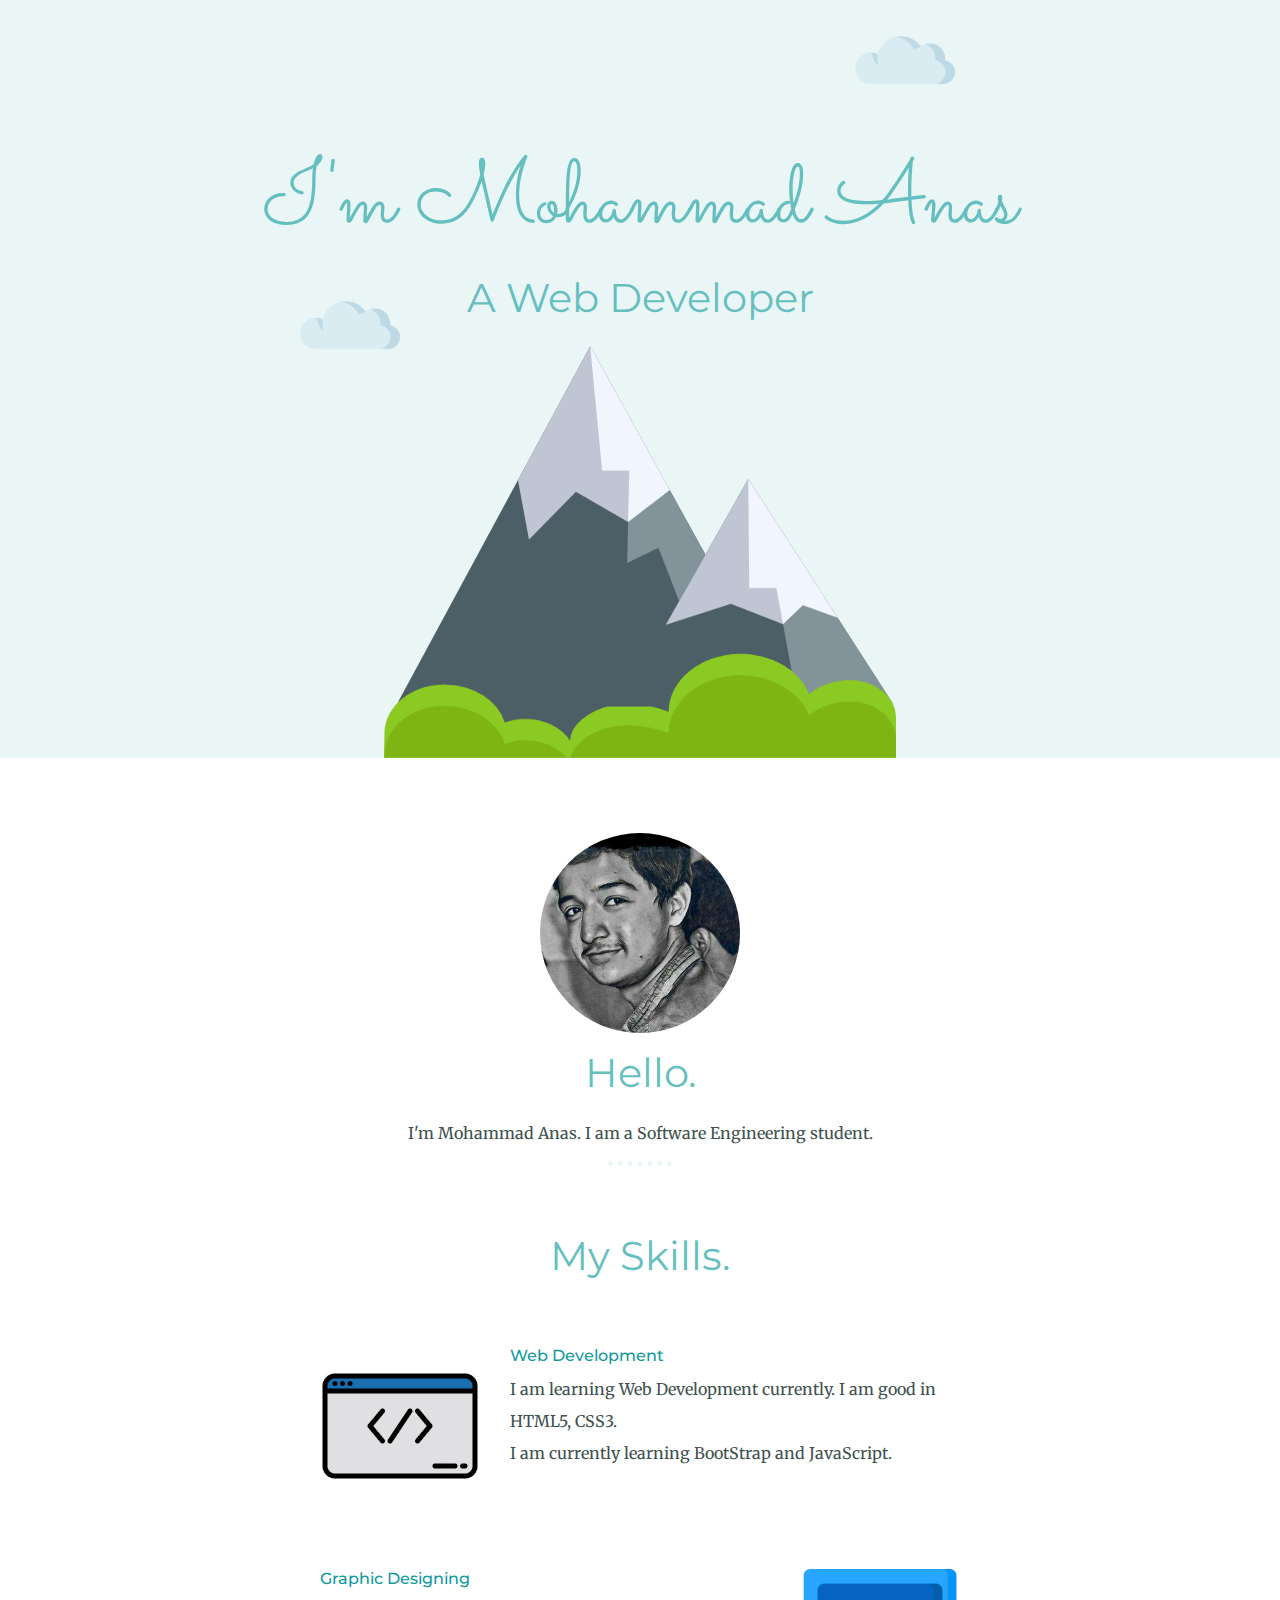
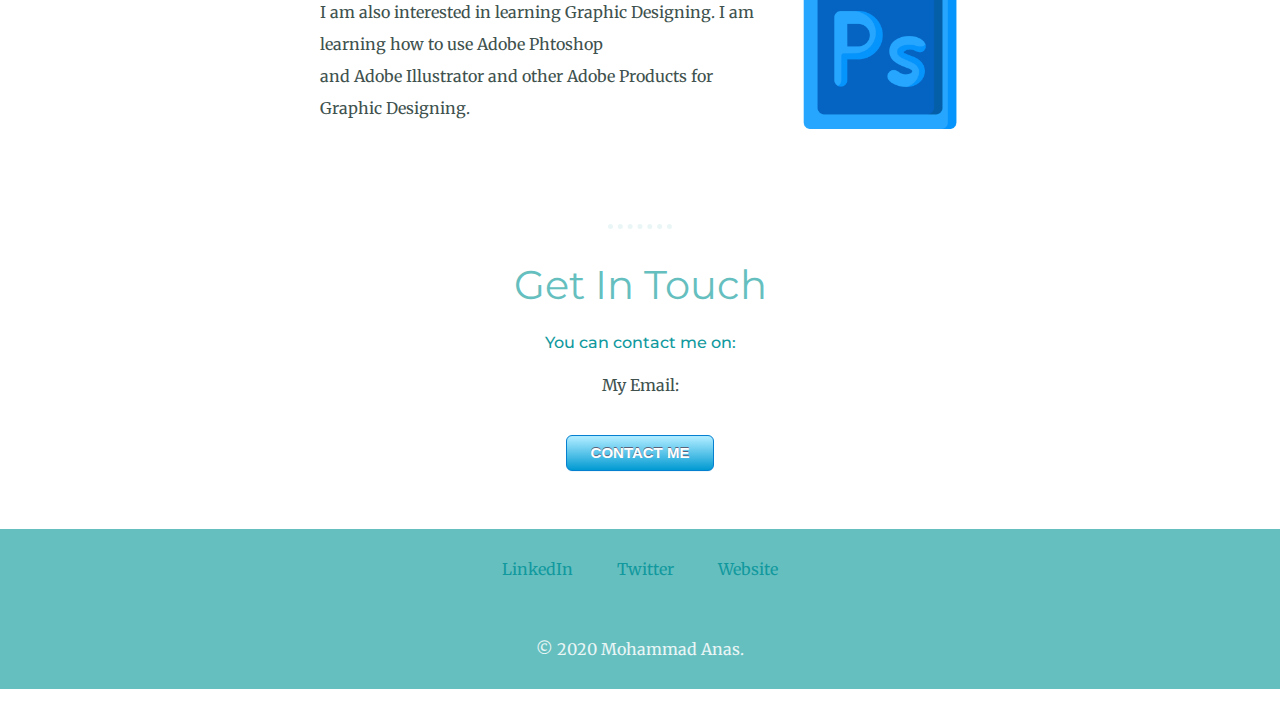
<file: index.html>
<!DOCTYPE html>
<html lang="en" dir="ltr">

<head>
  <meta charset="utf-8">
  <title>Mohammad Anas</title>
  <link rel="stylesheet" href="https://stackpath.bootstrapcdn.com/bootstrap/4.4.1/css/bootstrap.min.css" integrity="sha384-Vkoo8x4CGsO3+Hhxv8T/Q5PaXtkKtu6ug5TOeNV6gBiFeWPGFN9MuhOf23Q9Ifjh" crossorigin="anonymous">
  <link rel="stylesheet" href="css/styles.css">
  <link href="https://fonts.googleapis.com/css?family=Merriweather|Montserrat|Sacramento&display=swap" rel="stylesheet">
  <link rel="icon" href="favicon.ico">
</head>

<body>
  <!-- Top Container starts -->
  <div class="Top-container">
    <h1>I'm Mohammad Anas</h1>
    <h2>A Web Developer</h2>
    <img class="mountain-image" src="images/mountain.png" alt="mountain-img">
    <img class="first-cloud-image" src="images/cloud.png" alt="cloud-img">
    <img class="second-cloud-image" src="images/cloud.png" alt="cloud-img">
  </div>
  <!-- Top Container ends here -->


  <!-- Middle Container starts -->
  <div class="middle-container">
    <div class="profile">
      <img class="profile-pic" src="images/Anas (2).jpg" alt="Profile Pic">
      <h2>Hello.</h2>
      <p>I'm Mohammad Anas. I am a Software Engineering student.</p>
    </div>
    <hr />
    <div class="skills">
      <h2 class="my-skills">My Skills.</h2>
      <div class="skill-row">
        <img class="web" src="images/web-development.png" alt="Skill no. 1">
        <h3>Web Development</h3>
        <p>I am learning Web Development currently. I am good in HTML5, CSS3. <br />I am currently learning BootStrap and JavaScript.</p>
        <p></p>
      </div>
      <div class="skill-row">
        <img class="design" src="images/adobe-photoshop.png" alt="Skill no. 2">
        <h3>Graphic Designing</h3>
        <p>I am also interested in learning Graphic Designing. I am learning how to use Adobe Phtoshop <br /> and Adobe Illustrator and other Adobe Products for Graphic Designing.</p>
        <p></p>
      </div>

    </div>
    <!-- Middle Container ends here -->
    <hr>
    <!-- Boottom container starts -->
    <div class="contact-me">
      <h2>Get In Touch</h2>
      <h3>You can contact me on:</h3>
      <p class="email">My Email: </p>
      <a class="btn" href="Contact.html" target="_blank">CONTACT ME</a>
      <br /><br />
    </div>

    <div class="bottom-container">
      <a class="footer-link" target="_blank" href="https://www.linkedin.com/in/mohammad-anas-745085198/">LinkedIn</a>
      <a class="footer-link" target="_blank" href="https://twitter.com/Voldemort2706">Twitter</a>
      <a class="footer-link" target="_blank" href="https://m-anas-2706.github.io/CV/">Website</a>
      <p class="my-name">© 2020 Mohammad Anas.</p>
    </div>
    <!-- Bottom Container ends here -->

</body>

</html>
</file>
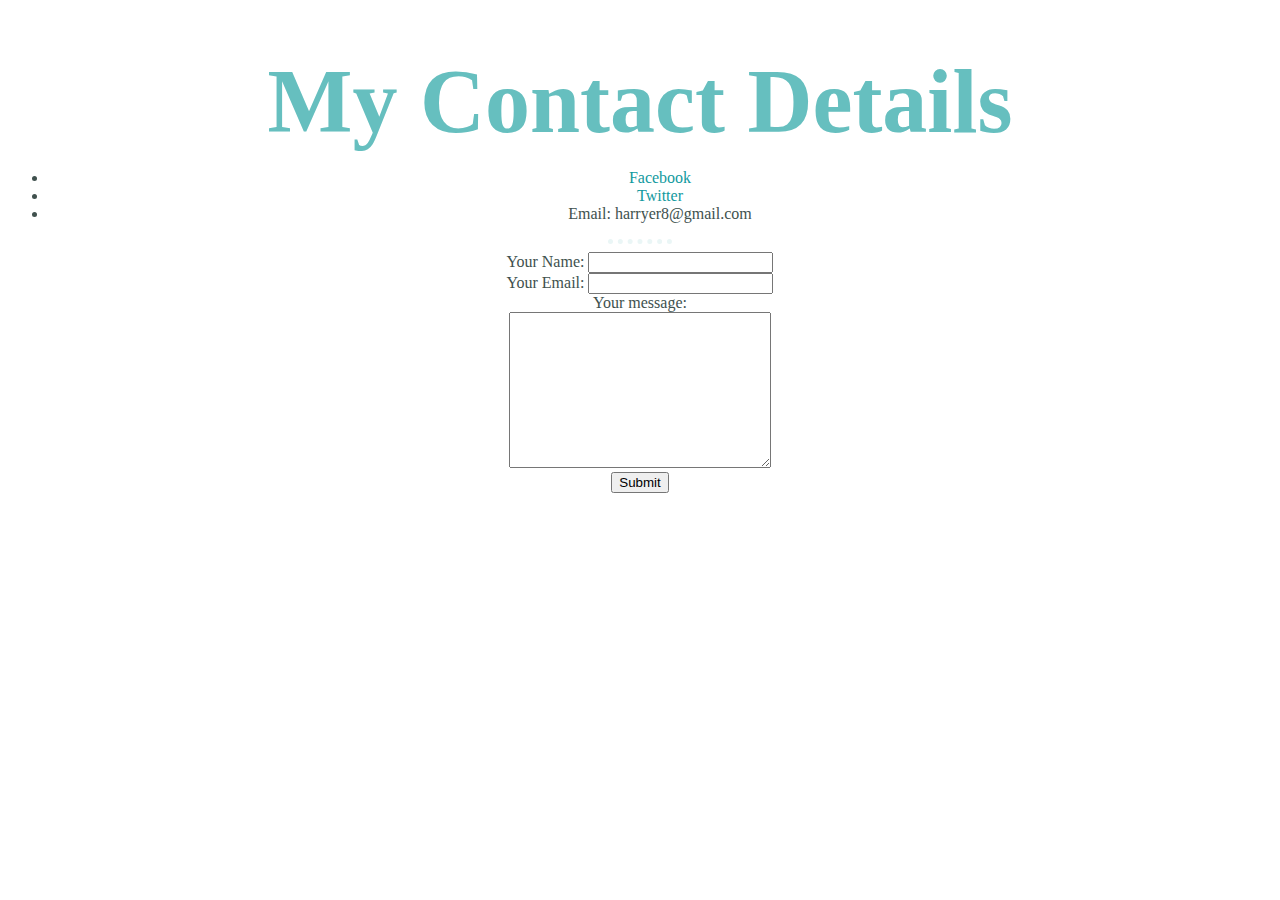
<file: Contact.html>
<!DOCTYPE html>
<html lang="en" dir="ltr">
  <head>
    <meta charset="utf-8">
    <title>Contact Details</title>
    <link rel="stylesheet" href="css/styles.css">
  </head>
  <body class="main">
    <h1>My Contact Details</h1>
    <ul>
      <li><a href="https://www.facebook.com/profile.php?id=100014847155736" target="_blank">Facebook</a></li>
      <li><a href="https://twitter.com/Voldemort2706" target="_blank">Twitter</a></li>
      <li>Email: harryer8@gmail.com</li>
    </ul>
    <hr>
    <form action="mailto:harryer8@gmail.com" method="post" enctype="text/plain">
      <label>Your Name: </label>
      <input type="text" name="Your name:" value=""><br>
      <label>Your Email:</label>
      <input type="email" name="Your Email" value=""><br>
      <label>Your message:</label><br>
      <textarea name="Your message" rows="10" cols="30"></textarea><br>
      <input type="submit">
    </form>
  </body>
</html>
</file>
<file: css/styles.css>
body {
  color: #40514E;
  margin-top: 0;
  text-align: center;
  font-family: "Merriweather", serif;
  }

h1 {
  color: #66BFBF;
  margin: 50px auto 0 auto;
  font-size: 5.625rem;
  font-family: "Sacramento", cursive;
  }

h2 {
  color: #66BFBF;
  font-family: "Montserrat", sans-serif;
  font-size: 2.5rem;
  font-weight: normal;
  line-height: 2;
}

h3 {
  color: #11999E;
  font-family:"Montserrat", sans-serif;
  font-size: 1rem;
}

hr {
  width: 5%;
  border-style: dotted none none;
  border-color: #EAF6F6;
  border-width: 5px;
}

a {
  color: #11999E;
  margin: 10px 20px;
  text-decoration: none;
}

a:hover {
  color: #EAF6F6;
}

.my-name {
  color: #EAF6F6;
}

.footer-link {
  color: #11999E;
}

.Top-container {
  position: relative;
  padding-top: 100px;
  background-color: #EAF6F6;
}

.bottom-container {
  background-color: #66BFBF;
  line-height: 5;
}

.contact-me {
  line-height: 3;
}

.first-cloud-image {
   width: 100px;
   height: 100px;
   position: absolute;
   right: 325px;
   top: 10px;
}

.second-cloud-image {
  width: 100px;
  height: 100px;
  position: absolute;
  top: 275px;
  left: 300px;
}

.mountain-image {
   width: 512px;
   height: 412px;
  }

.skill-row {
  width: 50%;
  margin: 50px auto 100px auto;
  text-align: left;
  line-height: 2;
}

.profile-pic {
  margin-top: 75px;
  width: 200px;
  height: 200px;
  border-radius: 100%;
}

.web {
  width: 25%;
  float: left;
  margin-right: 30px;
}

.design {
  width: 25%;
  float: right;
  margin-left: 30px;
}

.btn{
	box-shadow: 0px 1px 0px 0px #f0f7fa;
	background:linear-gradient(to bottom, #abeaff 5%, #019ad2 100%);
	background-color:#abeaff;
	border-radius:6px;
	border:1px solid #057fd0;
	display:inline-block;
	cursor:pointer;
	color:#ffffff;
	font-family:Arial;
	font-size:15px;
	font-weight:bold;
	padding:6px 24px;
	text-decoration:none;
	text-shadow:0px -1px 0px #5b6178;
}
.btn:hover {
	background:linear-gradient(to bottom, #019ad2 5%, #abeaff 100%);
	background-color:#019ad2;
}
.btn:active {
	position:relative;
	top:1px;
}

.my-skills {
  margin-top: 50px;
}
</file>
